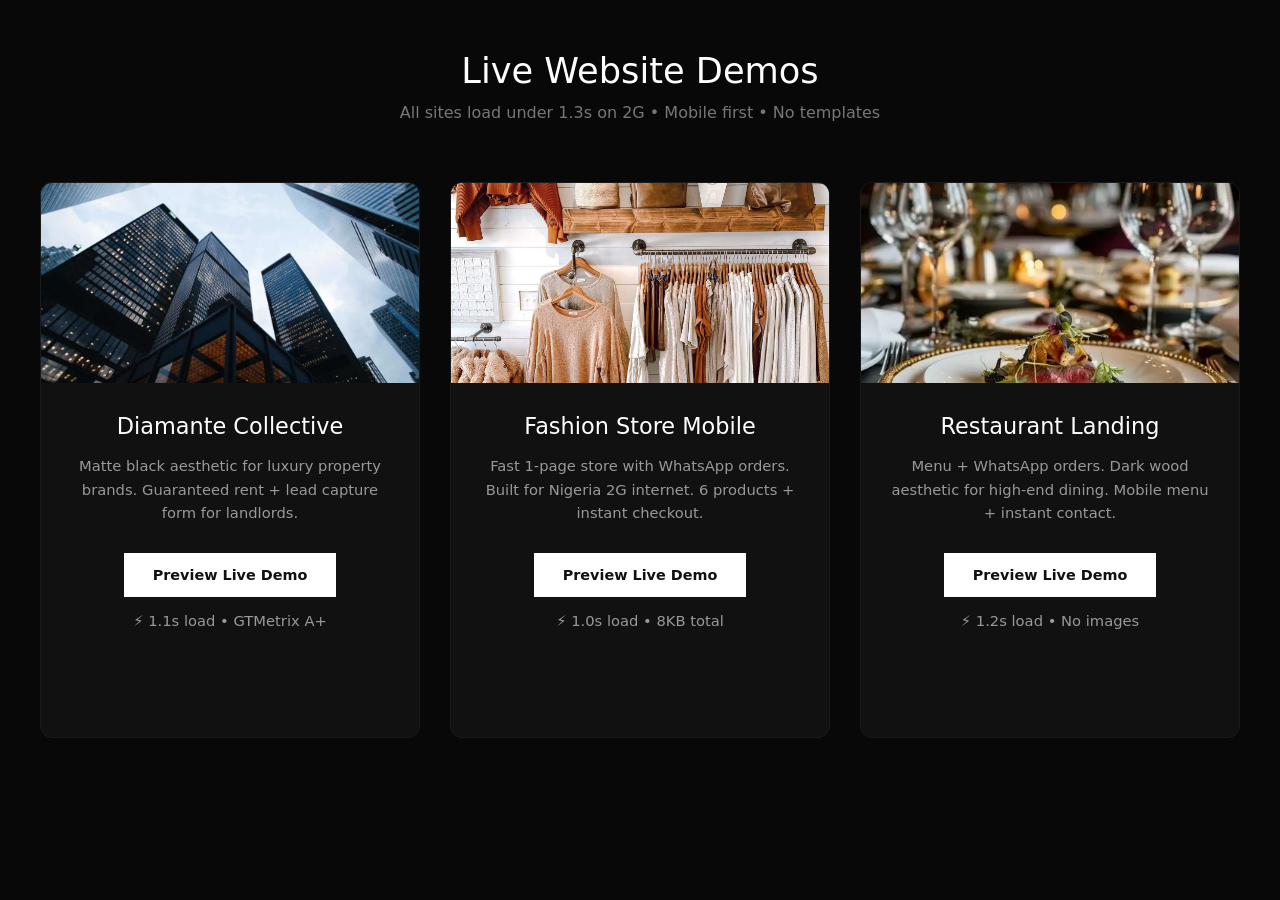
<file: index.html>
<!DOCTYPE html>
<html lang="en">
<head>
<meta charset="UTF-8">
<meta name="viewport" content="width=device-width,initial-scale=1">
<title>Aline | Live Website Demos</title>
<link rel="stylesheet" href="style.css">

</head>
<body>

<h1>Live Website Demos</h1>
<p class="sub">All sites load under 1.3s on 2G • Mobile first • No templates</p>

<div class="grid">

<div class="card">
<div class="mockup">
<img src="empresas-edificios.jpg" atl="Luxury">
</div>
<div class="content">
<h3>Diamante Collective</h3>
<p>Matte black aesthetic for luxury property brands. Guaranteed rent + lead capture form for landlords.</p>
<a href="demo-aevum_index.html" target="_blank" class="btn">Preview Live Demo</a>
<p class="speed">⚡ 1.1s load • GTMetrix A+</p>
</div>
</div>

<div class="card">
<div class="mockup">
<img src="ropa.jpg" alt="ropa colgada">
</div>
<div class="content">
<h3>Fashion Store Mobile</h3>
<p>Fast 1-page store with WhatsApp orders. Built for Nigeria 2G internet. 6 products + instant checkout.</p>
<a href="demo-fashion_index.html" target="_blank" class="btn">Preview Live Demo</a>
<p class="speed">⚡ 1.0s load • 8KB total</p>
</div>
</div>

<div class="card">
<div class="mockup">
<img src="restaurant.jpeg" atl ="fancy restaurant">
</div>
<div class="content">
<h3>Restaurant Landing</h3>
<p>Menu + WhatsApp orders. Dark wood aesthetic for high-end dining. Mobile menu + instant contact.</p>
<a href="demo-restaurant_index.html" target="_blank" class="btn">Preview Live Demo</a>
<p class="speed">⚡ 1.2s load • No images</p>
</div>
</div>

</div>

</body>
</html>
</file>
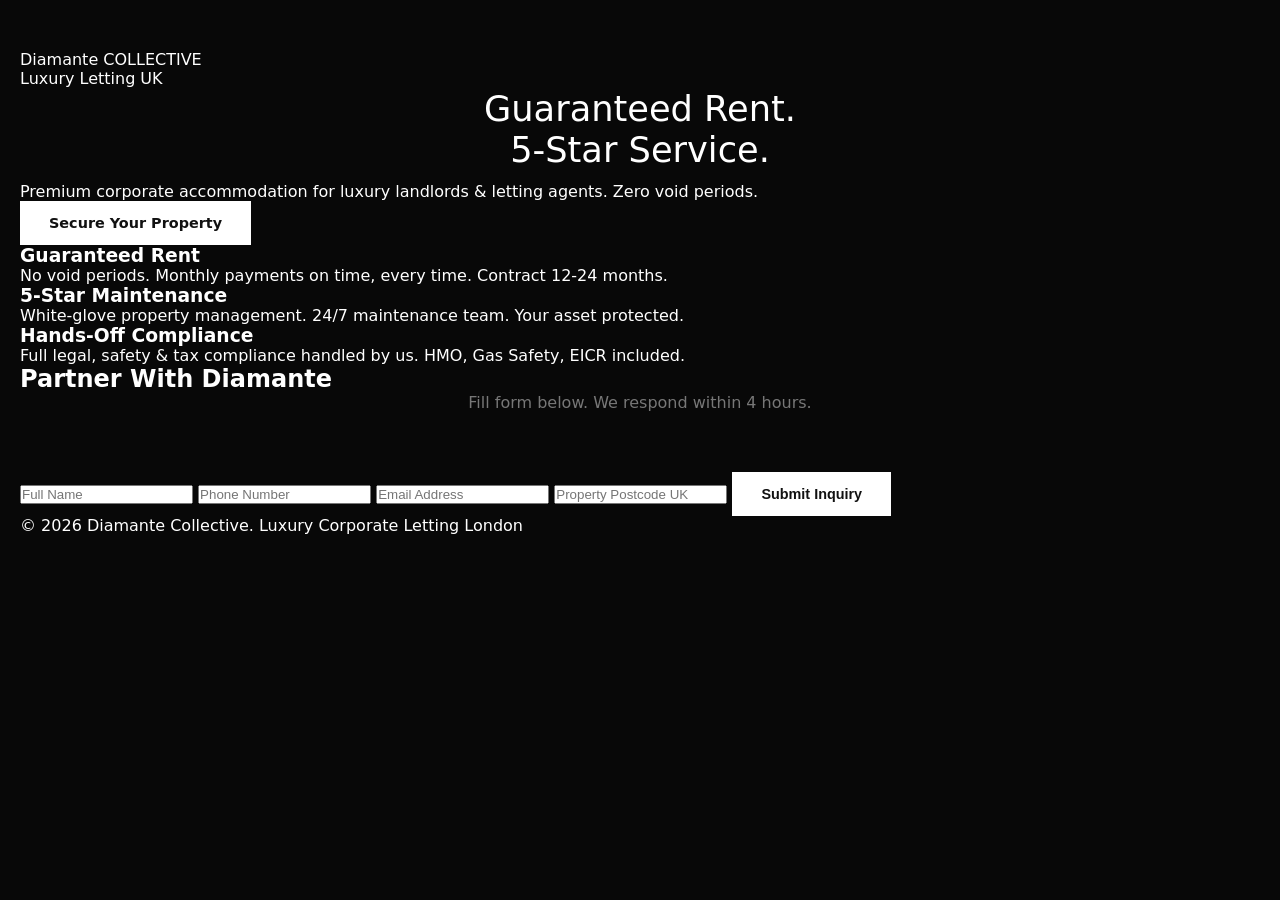
<file: demo-aevum-main_index.html>
<!DOCTYPE html>
<html lang="en">
<head>
<meta charset="UTF-8">
<meta name="viewport" content="width=device-width,initial-scale=1">
<title>Diamante Collective - Luxury Corporate Letting</title>
<link rel="stylesheet" href="style.css">
</head>
<body>
<header>
<div class="logo">Diamante COLLECTIVE</div>
<nav>Luxury Letting UK</nav>
</header>

<section class="hero">
<h1>Guaranteed Rent.<br>5-Star Service.</h1>
<p>Premium corporate accommodation for luxury landlords & letting agents. Zero void periods.</p>
<a href="#contact" class="btn">Secure Your Property</a>
</section>

<section class="benefits">
<div class="benefit">
<h3>Guaranteed Rent</h3>
<p>No void periods. Monthly payments on time, every time. Contract 12-24 months.</p>
</div>
<div class="benefit">
<h3>5-Star Maintenance</h3>
<p>White-glove property management. 24/7 maintenance team. Your asset protected.</p>
</div>
<div class="benefit">
<h3>Hands-Off Compliance</h3>
<p>Full legal, safety & tax compliance handled by us. HMO, Gas Safety, EICR included.</p>
</div>
</section>

<section id="contact" class="contact">
<h2>Partner With Diamante</h2>
<p class="sub">Fill form below. We respond within 4 hours.</p>
<form action="https://formspree.io/f/xpzgknkb" method="POST">
<input type="text" name="name" placeholder="Full Name" required>
<input type="tel" name="phone" placeholder="Phone Number" required>
<input type="email" name="email" placeholder="Email Address" required>
<input type="text" name="postcode" placeholder="Property Postcode UK" required>
<button type="submit" class="btn">Submit Inquiry</button>
</form>
</section>

<footer>
<p>&copy; 2026 Diamante Collective. Luxury Corporate Letting London</p>
</footer>
</body>
</html>
</file>
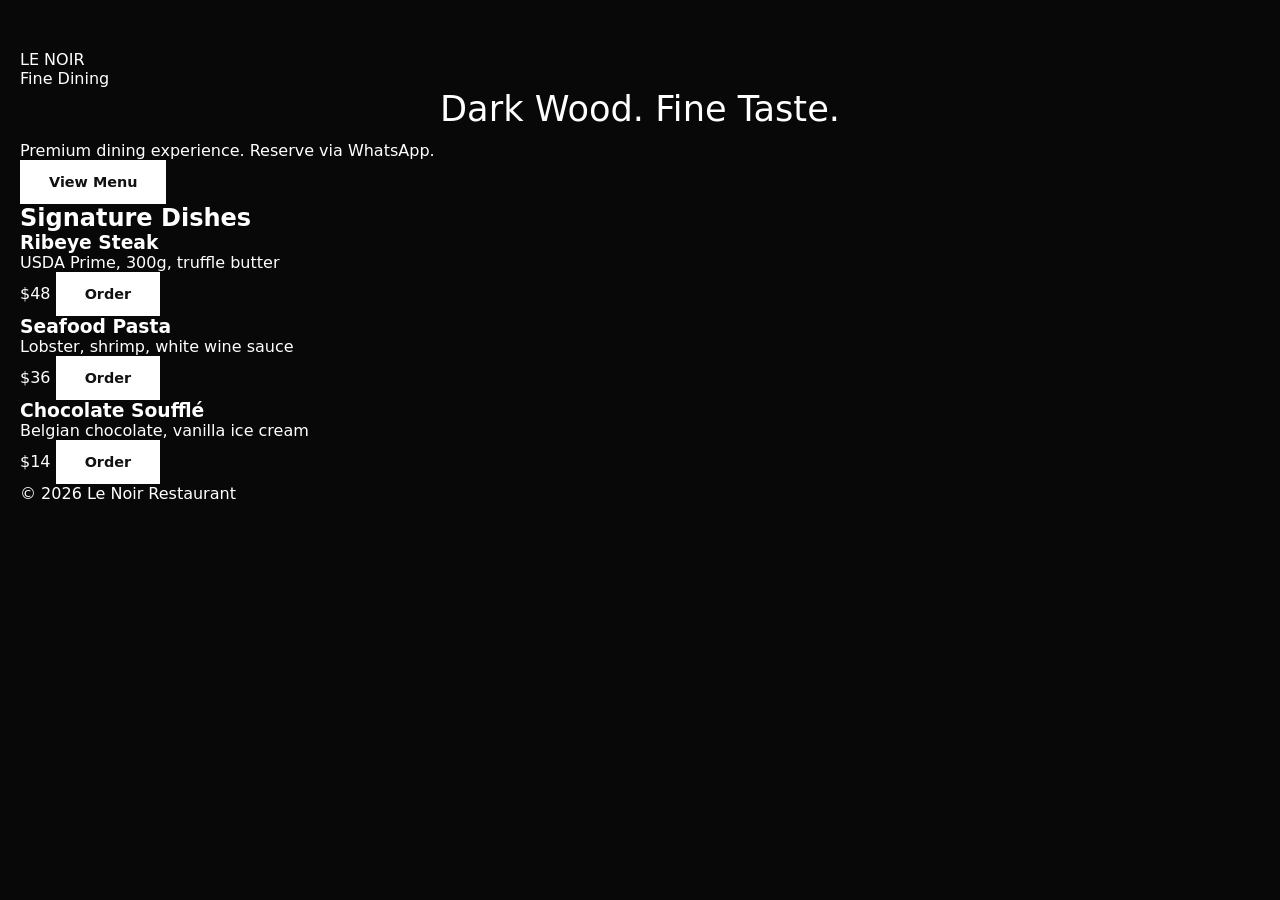
<file: Le-Noir-Restaurant-main_index.html>
<!DOCTYPE html>
<html lang="en">
<head>
<meta charset="UTF-8">
<meta name="viewport" content="width=device-width,initial-scale=1">
<title>Le Noir Restaurant</title>
<link rel="stylesheet" href="style.css">
</head>
<body>
<header>
<div class="logo">LE NOIR</div>
<nav>Fine Dining</nav>
</header>

<section class="hero">
<h1>Dark Wood. Fine Taste.</h1>
<p>Premium dining experience. Reserve via WhatsApp.</p>
<a href="#menu" class="btn">View Menu</a>
</section>

<section id="menu" class="menu">
<h2>Signature Dishes</h2>
<div class="dishes">
<div class="dish">
<h3>Ribeye Steak</h3>
<p>USDA Prime, 300g, truffle butter</p>
<span class="price">$48</span>
<a href="https://wa.me/234XXXXXXXXXX?text=Reserve%20Ribeye%20Steak" class="btn">Order</a>
</div>
<div class="dish">
<h3>Seafood Pasta</h3>
<p>Lobster, shrimp, white wine sauce</p>
<span class="price">$36</span>
<a href="https://wa.me/234XXXXXXXXXX?text=Reserve%20Seafood%20Pasta" class="btn">Order</a>
</div>
<div class="dish">
<h3>Chocolate Soufflé</h3>
<p>Belgian chocolate, vanilla ice cream</p>
<span class="price">$14</span>
<a href="https://wa.me/234XXXXXXXXXX?text=Reserve%20Chocolate%20Soufflé" class="btn">Order</a>
</div>
</div>
</section>

<footer>&copy; 2026 Le Noir Restaurant</footer>
</body>
</html>
</file>
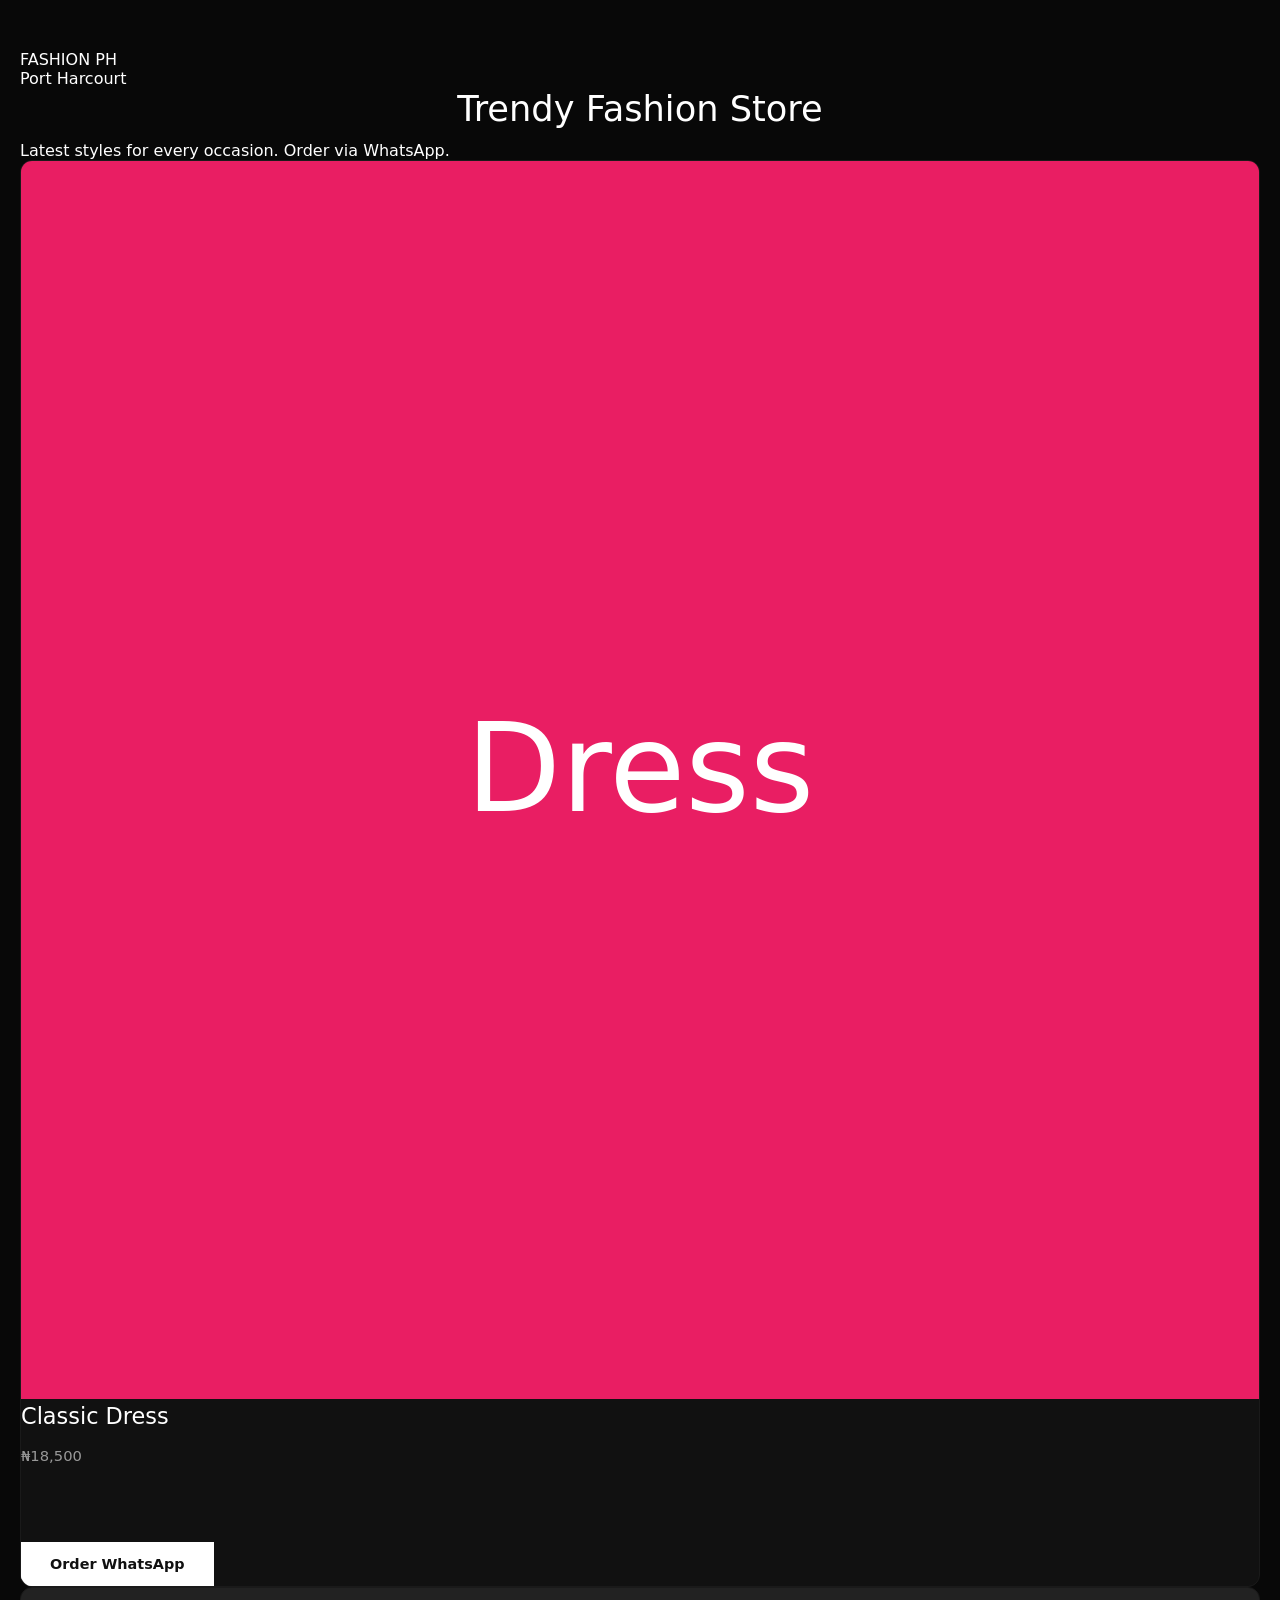
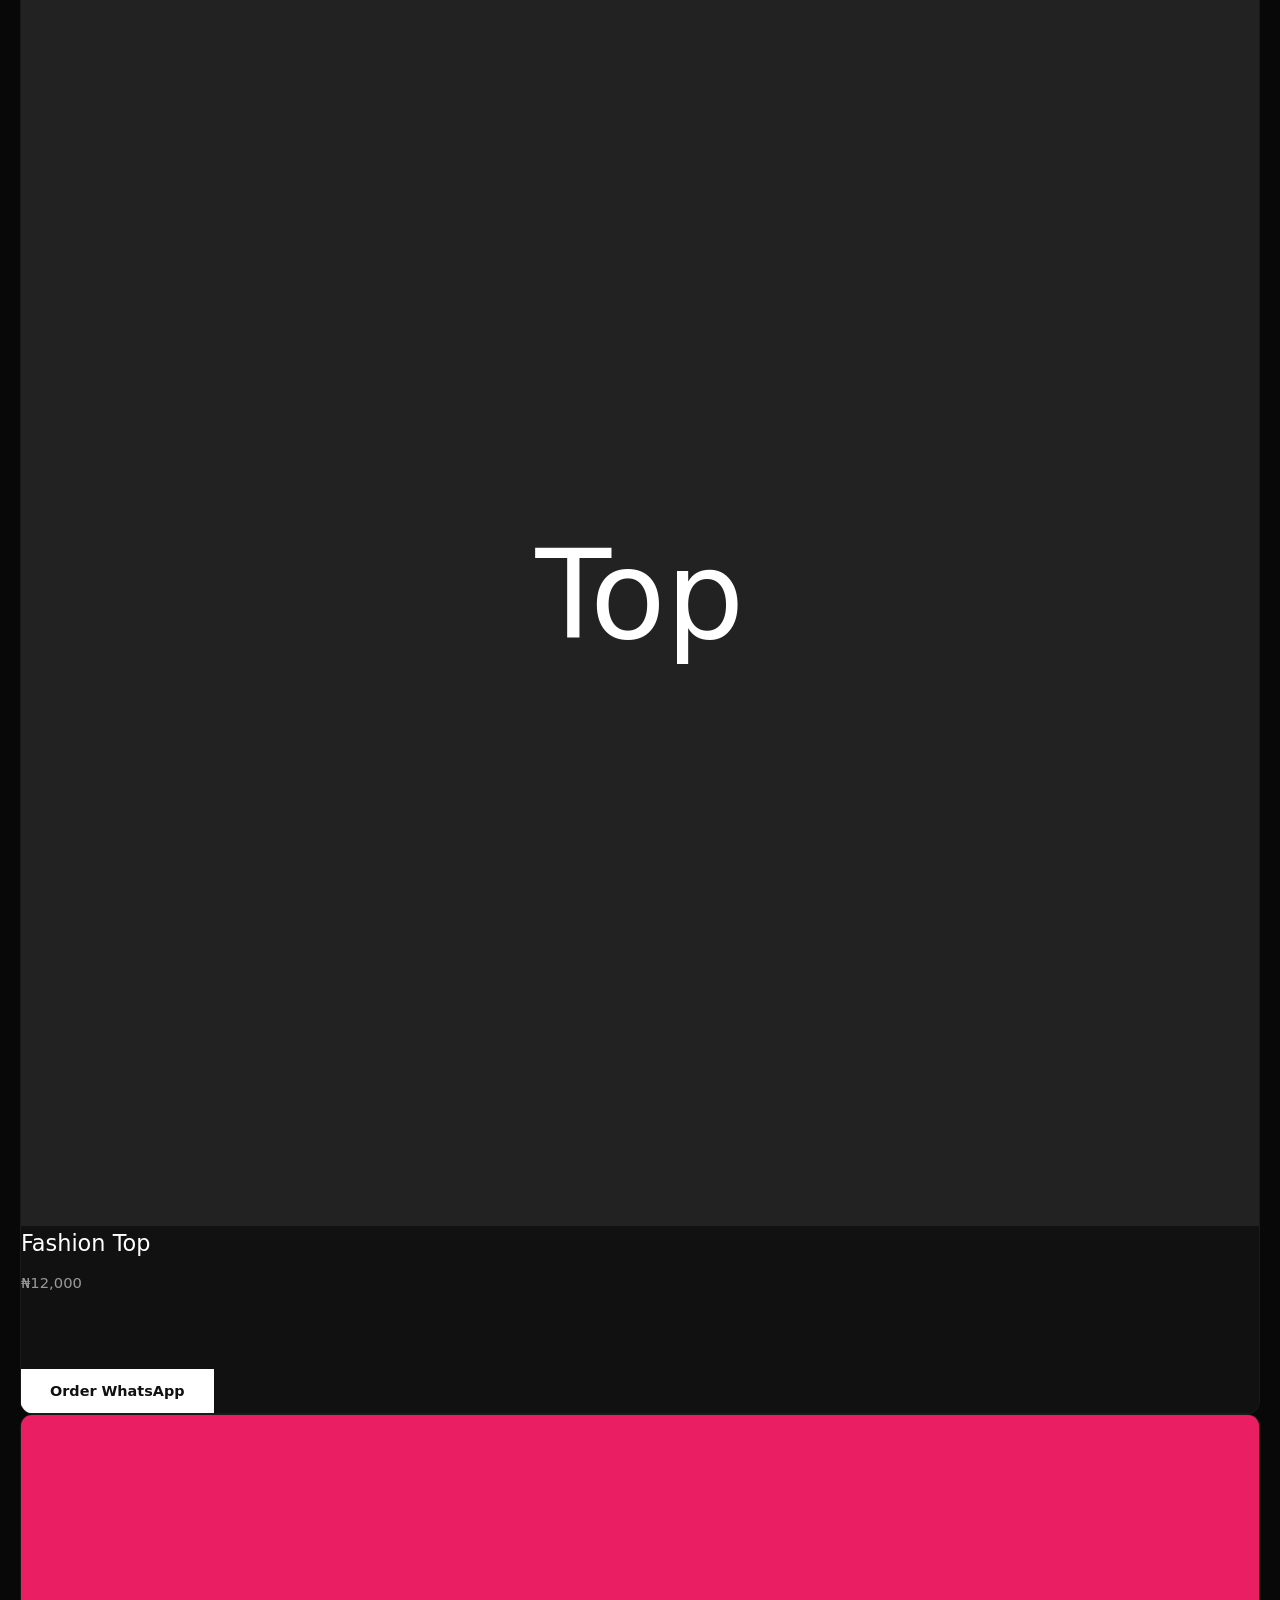
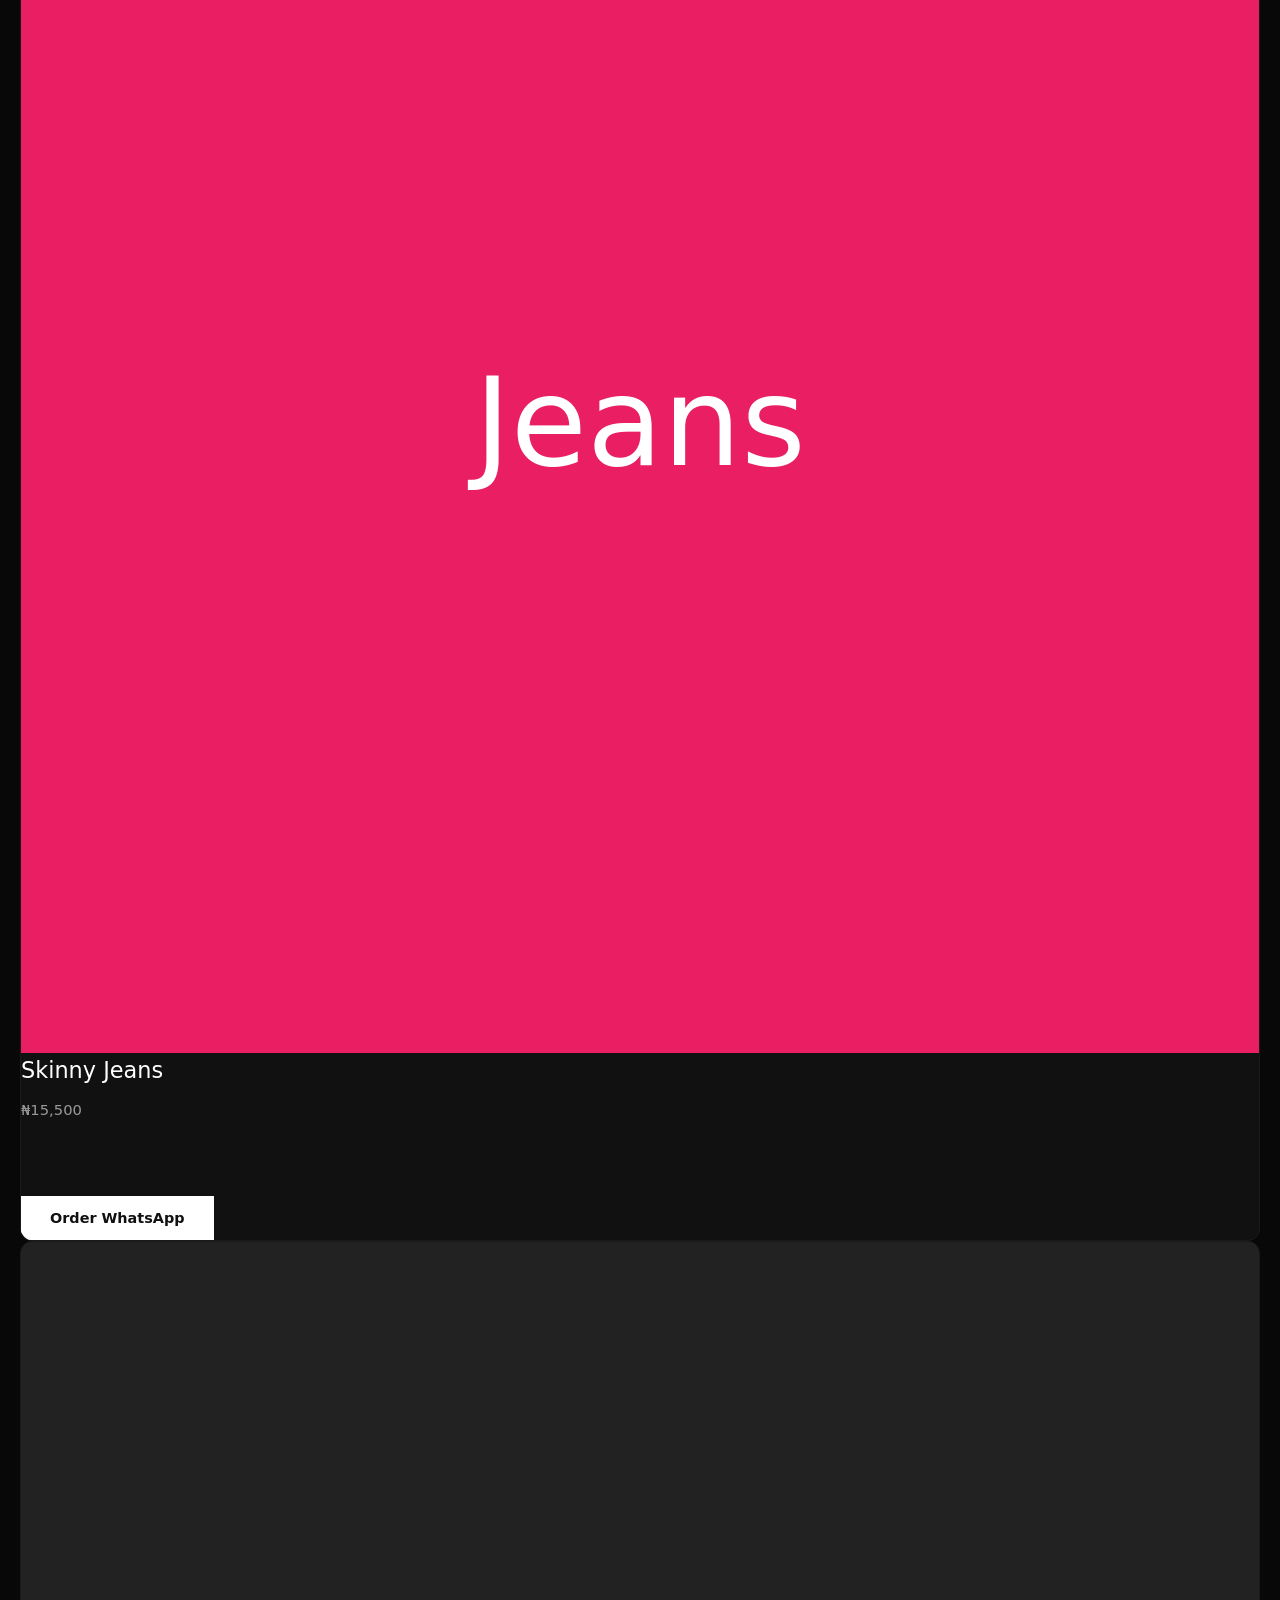
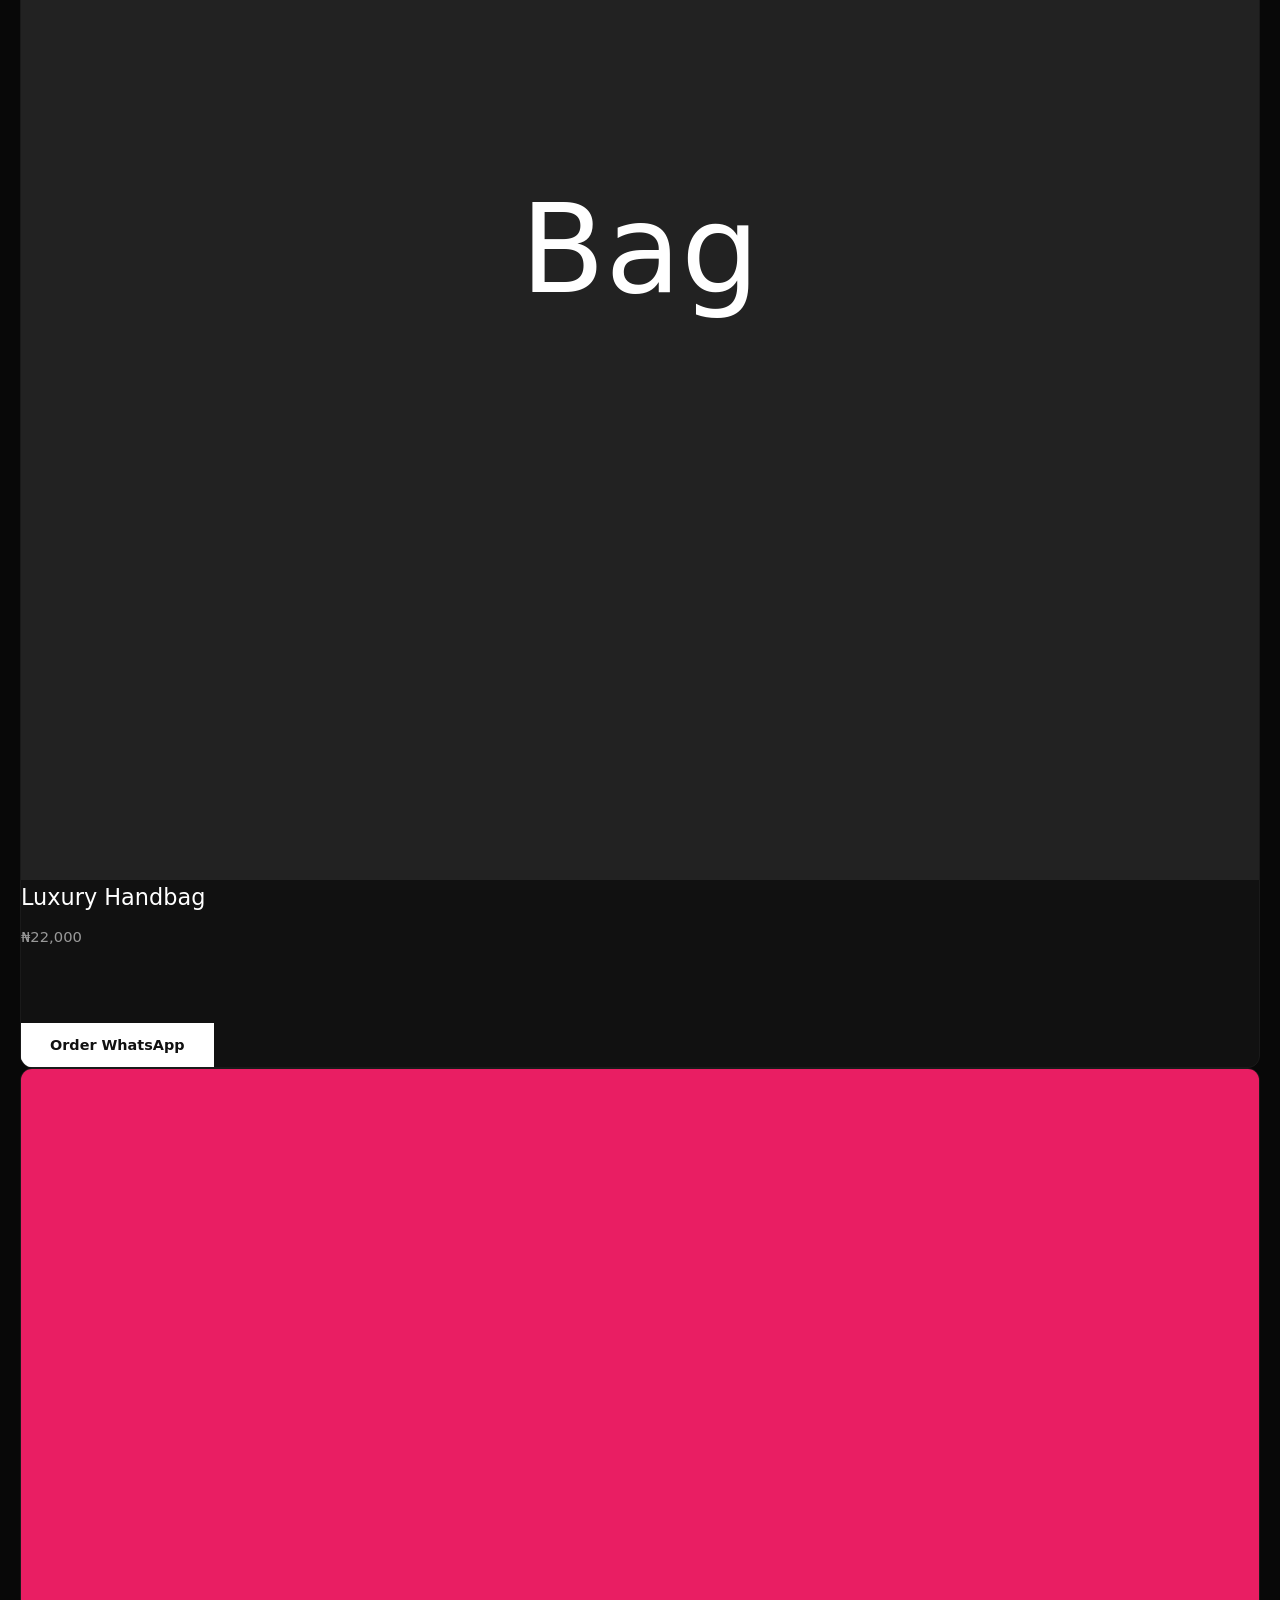
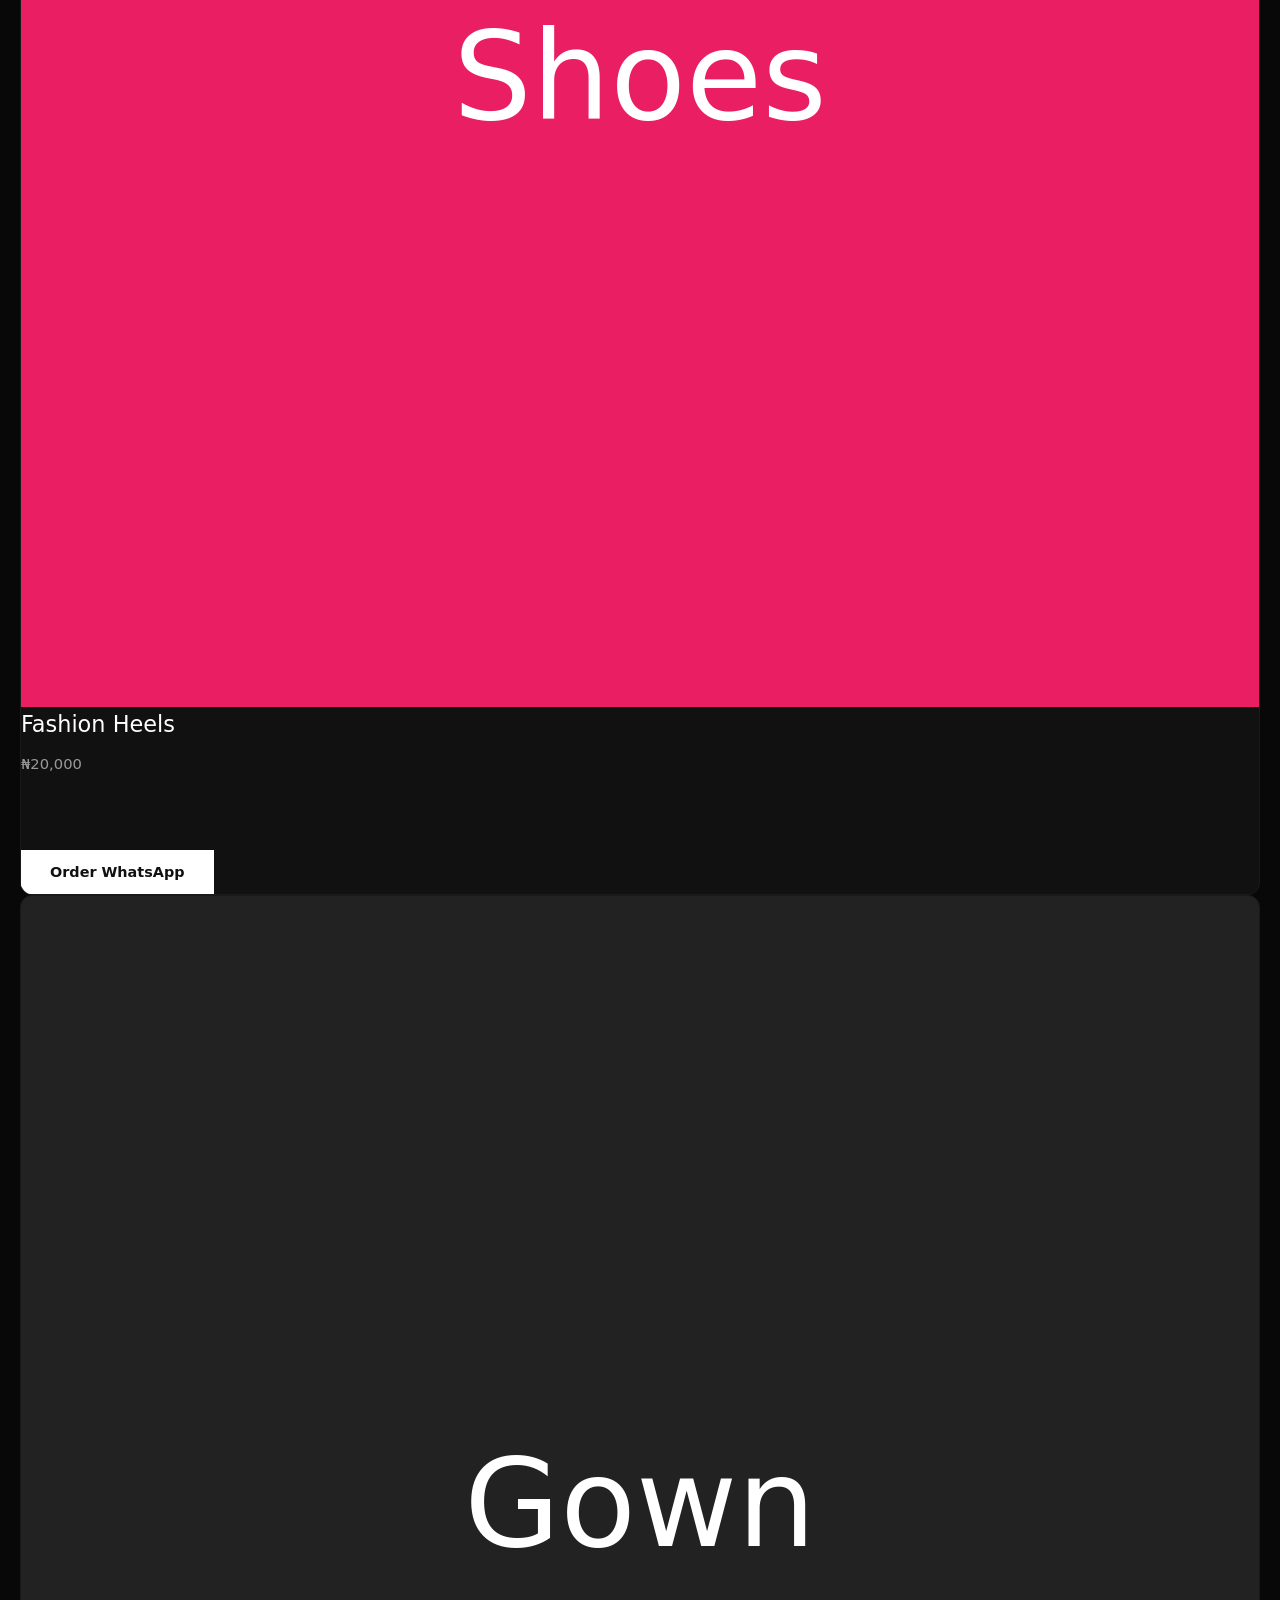
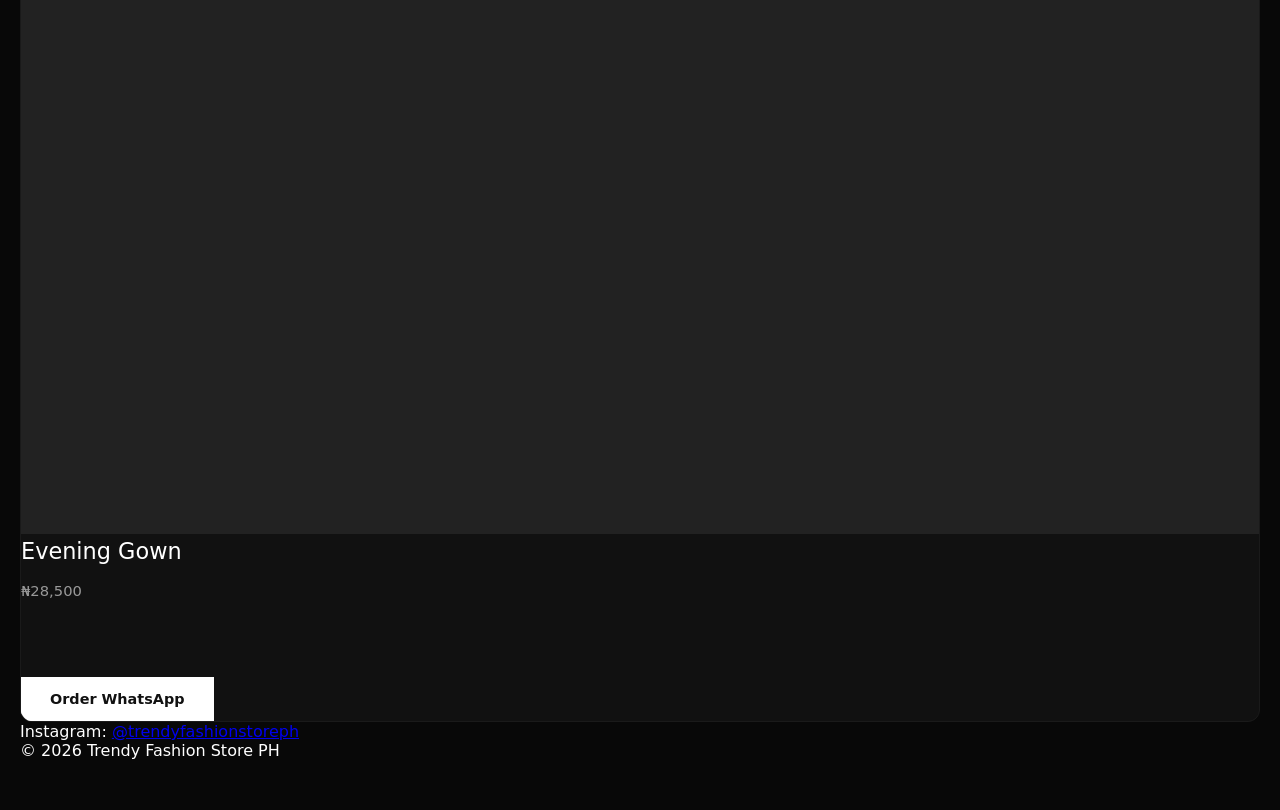
<file: Trendy-Fashion-Store--main_index.html>
<!DOCTYPE html>
<html lang="en">
<head>
<meta charset="UTF-8">
<meta name="viewport" content="width=device-width,initial-scale=1">
<title>Trendy Fashion Store PH</title>
<link rel="stylesheet" href="style.css">
</head>
<body>
<header>
<div class="logo">FASHION PH</div>
<div>Port Harcourt</div>
</header>

<section class="hero">
<h1>Trendy Fashion Store</h1>
<p>Latest styles for every occasion. Order via WhatsApp.</p>
</section>

<main class="products">
<article class="card">
<svg viewBox="0 0 200 200"><rect width="200" height="200" fill="#e91e63"/><text x="100" y="105" text-anchor="middle" fill="#fff" font-size="20">Dress</text></svg>
<h3>Classic Dress</h3>
<p class="price">₦18,500</p>
<a class="btn" href="https://wa.me/234XXXXXXXXXX?text=Hi%20price%20of%20Classic%20Dress">Order WhatsApp</a>
</article>

<article class="card">
<svg viewBox="0 0 200 200"><rect width="200" height="200" fill="#222"/><text x="100" y="105" text-anchor="middle" fill="#fff" font-size="20">Top</text></svg>
<h3>Fashion Top</h3>
<p class="price">₦12,000</p>
<a class="btn" href="https://wa.me/234XXXXXXXXXX?text=Hi%20price%20of%20Fashion%20Top">Order WhatsApp</a>
</article>

<article class="card">
<svg viewBox="0 0 200 200"><rect width="200" height="200" fill="#e91e63"/><text x="100" y="105" text-anchor="middle" fill="#fff" font-size="20">Jeans</text></svg>
<h3>Skinny Jeans</h3>
<p class="price">₦15,500</p>
<a class="btn" href="https://wa.me/234XXXXXXXXXX?text=Hi%20price%20of%20Skinny%20Jeans">Order WhatsApp</a>
</article>

<article class="card">
<svg viewBox="0 0 200 200"><rect width="200" height="200" fill="#222"/><text x="100" y="105" text-anchor="middle" fill="#fff" font-size="20">Bag</text></svg>
<h3>Luxury Handbag</h3>
<p class="price">₦22,000</p>
<a class="btn" href="https://wa.me/234XXXXXXXXXX?text=Hi%20price%20of%20Luxury%20Handbag">Order WhatsApp</a>
</article>

<article class="card">
<svg viewBox="0 0 200 200"><rect width="200" height="200" fill="#e91e63"/><text x="100" y="105" text-anchor="middle" fill="#fff" font-size="20">Shoes</text></svg>
<h3>Fashion Heels</h3>
<p class="price">₦20,000</p>
<a class="btn" href="https://wa.me/234XXXXXXXXXX?text=Hi%20price%20of%20Fashion%20Heels">Order WhatsApp</a>
</article>

<article class="card">
<svg viewBox="0 0 200 200"><rect width="200" height="200" fill="#222"/><text x="100" y="105" text-anchor="middle" fill="#fff" font-size="20">Gown</text></svg>
<h3>Evening Gown</h3>
<p class="price">₦28,500</p>
<a class="btn" href="https://wa.me/234XXXXXXXXXX?text=Hi%20price%20of%20Evening%20Gown">Order WhatsApp</a>
</article>
</main>

<section class="social">
<p>Instagram: <a href="https://instagram.com/trendyfashionstoreph">@trendyfashionstoreph</a></p>
</section>

<footer>&copy; 2026 Trendy Fashion Store PH</footer>
</body>
</html>
</file>
<file: style.css>
*{margin:0;padding:0;box-sizing:border-box}
body{font-family:system-ui,Arial,sans-serif;background:#080808;color:#fff;padding:50px 20px}
h1{text-align:center;font-weight:300;font-size:2.2rem;margin-bottom:12px;animation:fadeIn 0.6s}
p.sub{text-align:center;color:#777;margin-bottom:60px;animation:fadeIn 0.8s}
.grid{display:grid;grid-template-columns:repeat(3,1fr);gap:30px;max-width:1200px;margin:0 auto}
.card{background:#111;border:1px solid #1a1a1a;overflow:hidden;border-radius:12px;transition:all 0.3s;animation:slideUp 0.6s}
.card:hover{border-color:#fff;transform:translateY(-8px);box-shadow:0 10px 30px rgba(255,255,255,0.05)}
.mockup{width:100%;height:200px;position:relative;overflow:hidden}
.mockup img{width:100%;height:100%;object-fit:cover}
.content{padding:30px;text-align:center}
.card h3{font-size:1.4rem;margin-bottom:15px;font-weight:400}
.card p{color:#999;font-size:0.92rem;margin-bottom:28px;min-height:70px;line-height:1.6}
.btn{display:inline-block;background:#fff;color:#111;padding:13px 28px;text-decoration:none;font-weight:600;font-size:0.9rem;transition:0.3s;border:1px solid #fff}
.btn:hover{background:transparent;color:#fff}
.speed{color:#22c55e;font-size:0.8rem;margin-top:12px;font-weight:500}
@keyframes fadeIn{from{opacity:0}to{opacity:1}}
@keyframes slideUp{from{opacity:0;transform:translateY(20px)}to{opacity:1;transform:translateY(0)}}
@media(max-width:900px){.grid{grid-template-columns:1fr}}
</file>
